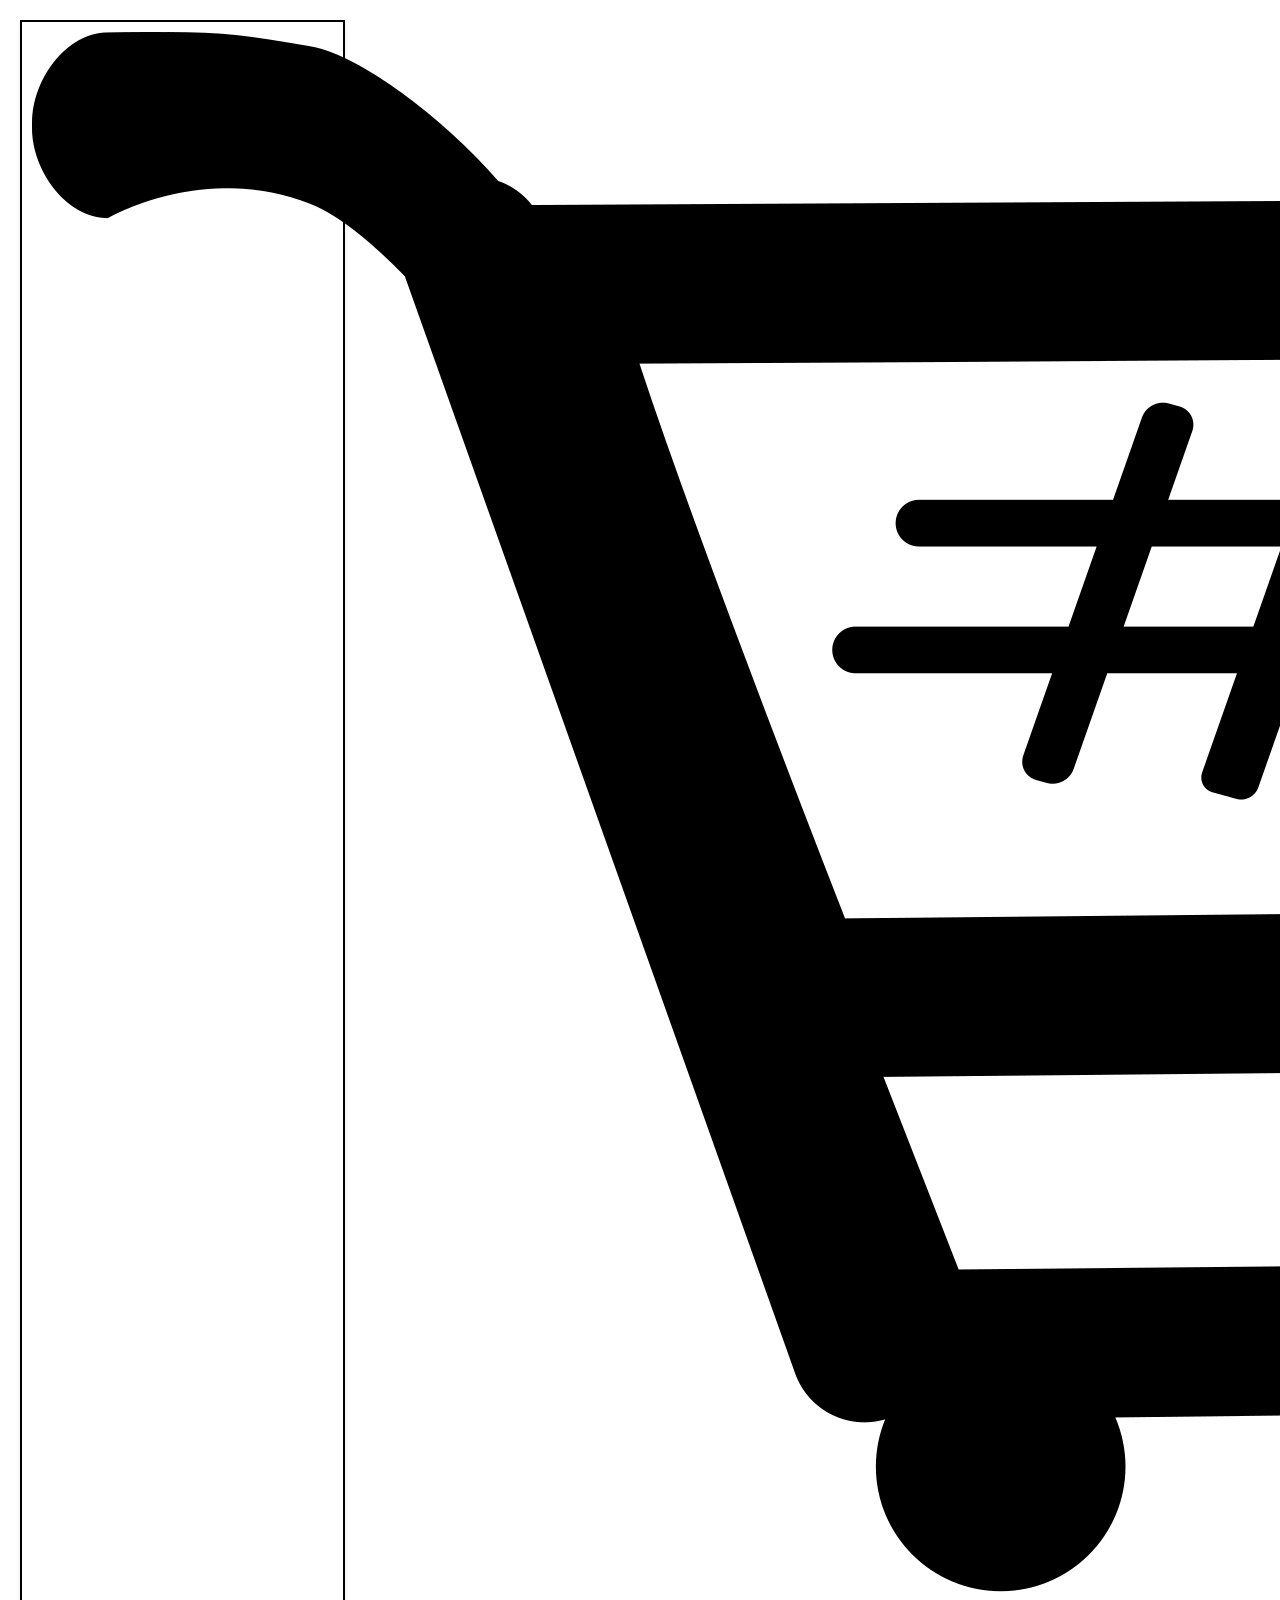
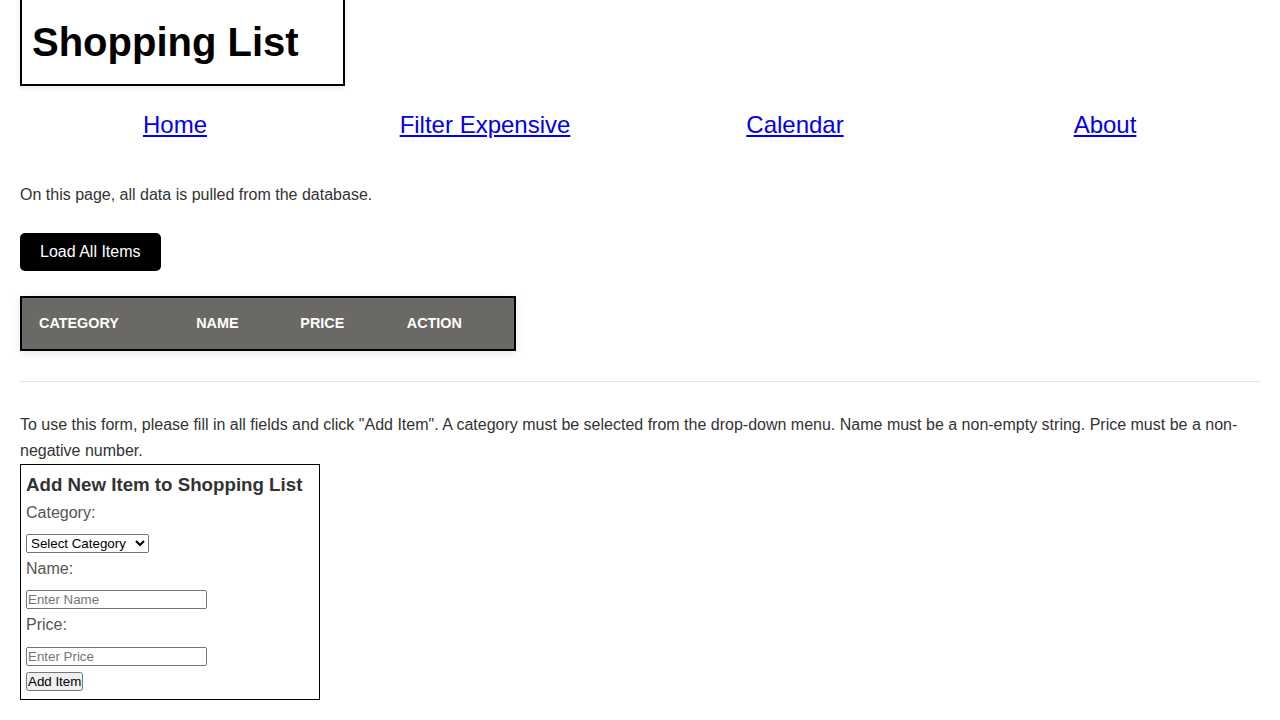
<file: index.html>
<!--

File: index.html

Author: Tyler Fernandez

Date: November 12, 2025

Description: This is the home page for the shopping list website. It provides an overview and navigation to other pages.


-->

<!DOCTYPE html>
<html>
<head>
    <meta charset="utf-8">
    <meta http-equiv="X-UA-Compatible" content="IE=edge">
    <title>Shopping List</title>
    <meta name="description" content="">
    <meta name="viewport" content="width=device-width, initial-scale=1">
    <link rel="stylesheet" href="css/style.css">
    <link href="https://fonts.googleapis.com/css2?family=Roboto:wght@400;500;600&display=swap" rel="stylesheet">
</head>
<body>
    <h1>
        <img src="img/shopping-cart.png" alt="Shopping cart logo" class="site-logo">
        Shopping List
    </h1>

    <nav>
        <ul>
            <li>
                <a href="index.html" class="header-link">Home</a>
                </li>
            <li>
                <a href="filter.html" class="header-link">Filter Expensive</a>
            </li>
            <li>
                <a href="calendar.html" class="header-link">Calendar</a>
            </li>
            <li>
                <a href="about.html" class="header-link">About</a>
            </li>
            
        </ul>
      </nav>
      <br>
      <p> On this page, all data is pulled from the database.</p>
      <br>
    <button id="load-data">Load All Items</button>
    <br>

    <table id="items-table">
        <thead>
            <tr>
                <th>Category</th>
                <th>Name</th>
                <th>Price</th>
                <th>Action</th>
            </tr>
        </thead>
        <tbody id="items-body">
        </tbody>
    </table>

    <hr>
    <p>To use this form, please fill in all fields and click "Add Item". A category must be selected from the drop-down menu.
         Name must be a non-empty string. Price must be a non-negative number.
        
    </p>
    <div class="form-container">
        <h3>Add New Item to Shopping List</h3>
        <form id="add-item-form">
            <label for="id">Category:</label>
            <select id="id" name="id">
                <option value="">Select Category</option>
                <option value="Food">Food</option>
                <option value="Clothing">Clothing</option>
                <option value="Cosmetics">Cosmetics</option>
                <option value="Hygiene">Hygiene</option>
                <option value="Household Items">Household Items</option>
            </select>
            <label for="name">Name:</label>
            <input type="text" id="name" name="name" placeholder="Enter Name">
            <label for="price">Price:</label>
            <input type="number" id="price" name="price" placeholder="Enter Price" min="0" step="any">
            <br>
            <button type="submit">Add Item</button>
        </form>
    </div>

    <script>
        function loadItems() {
            let xhr = new XMLHttpRequest();
            xhr.open("GET", "https://wnuj910c85.execute-api.us-west-1.amazonaws.com/items");
            xhr.addEventListener("load", function () {
                if (xhr.status === 200) {
                    let items = JSON.parse(xhr.responseText);
                    let tbody = document.getElementById("items-body");
                    tbody.innerHTML = ""; 
                    if (!Array.isArray(items)) {
                        items = [items];
                    }

                    items.forEach(item => {
                        let row = document.createElement("tr");
                        row.innerHTML = `
                            <td>${item.id}</td>
                            <td>${item.name}</td>
                            <td>${item.price}</td>
                            <td><button onclick="deleteItem('${item.id}')">Delete</button></td>
                        `;
                        tbody.appendChild(row);
                    });
                } else {
                    alert("Error loading items: " + xhr.statusText);
                }
            });
            xhr.send();
        }

        document.getElementById("load-data").onclick = loadItems;

        document.getElementById("add-item-form").onsubmit = function (event) {
            event.preventDefault(); 

            let id = document.getElementById("id").value;
            let name = document.getElementById("name").value;
            let price = parseFloat(document.getElementById("price").value);

            if (!id || !name || isNaN(price)) {
                alert("Please fill in all fields correctly.");
                return;
            }

            if (price < 0) {
                alert("Price cannot be negative.");
                return;
            }

            let xhr = new XMLHttpRequest();
            xhr.open("PUT", "https://wnuj910c85.execute-api.us-west-1.amazonaws.com/items");
            xhr.setRequestHeader("Content-Type", "application/json");
            xhr.addEventListener("load", function () {
                if (xhr.status === 200) {
                    alert("Item added successfully!");
                    loadItems(); 
                    document.getElementById("add-item-form").reset(); 
                } else {
                    alert("Error adding item: " + xhr.statusText);
                }
            });
            xhr.send(JSON.stringify({
                id: id,
                name: name,
                price: price
            }));
        };


        function deleteItem(id) {
            let xhr = new XMLHttpRequest();
            xhr.open("DELETE", `https://wnuj910c85.execute-api.us-west-1.amazonaws.com/items/${id}`);
            xhr.setRequestHeader("Content-Type", "application/json");
            
            xhr.addEventListener("load", function () {
                console.log("DELETE Response Status:", xhr.status);
                console.log("DELETE Response Text:", xhr.responseText);
                if (xhr.status === 200 || xhr.status === 204) {
                    alert("Item deleted successfully!");
                    loadItems(); 
                } else {
                    alert("Error deleting item: " + xhr.status + " - " + xhr.statusText + " - " + xhr.responseText);
                }
            });

            xhr.addEventListener("error", function () {
                console.log("DELETE Request Failed:", xhr.status, xhr.statusText);
                alert("DELETE request failed: Network error or CORS issue.");
            });

            xhr.send();
        }
    </script>
</body>
</html>
</file>
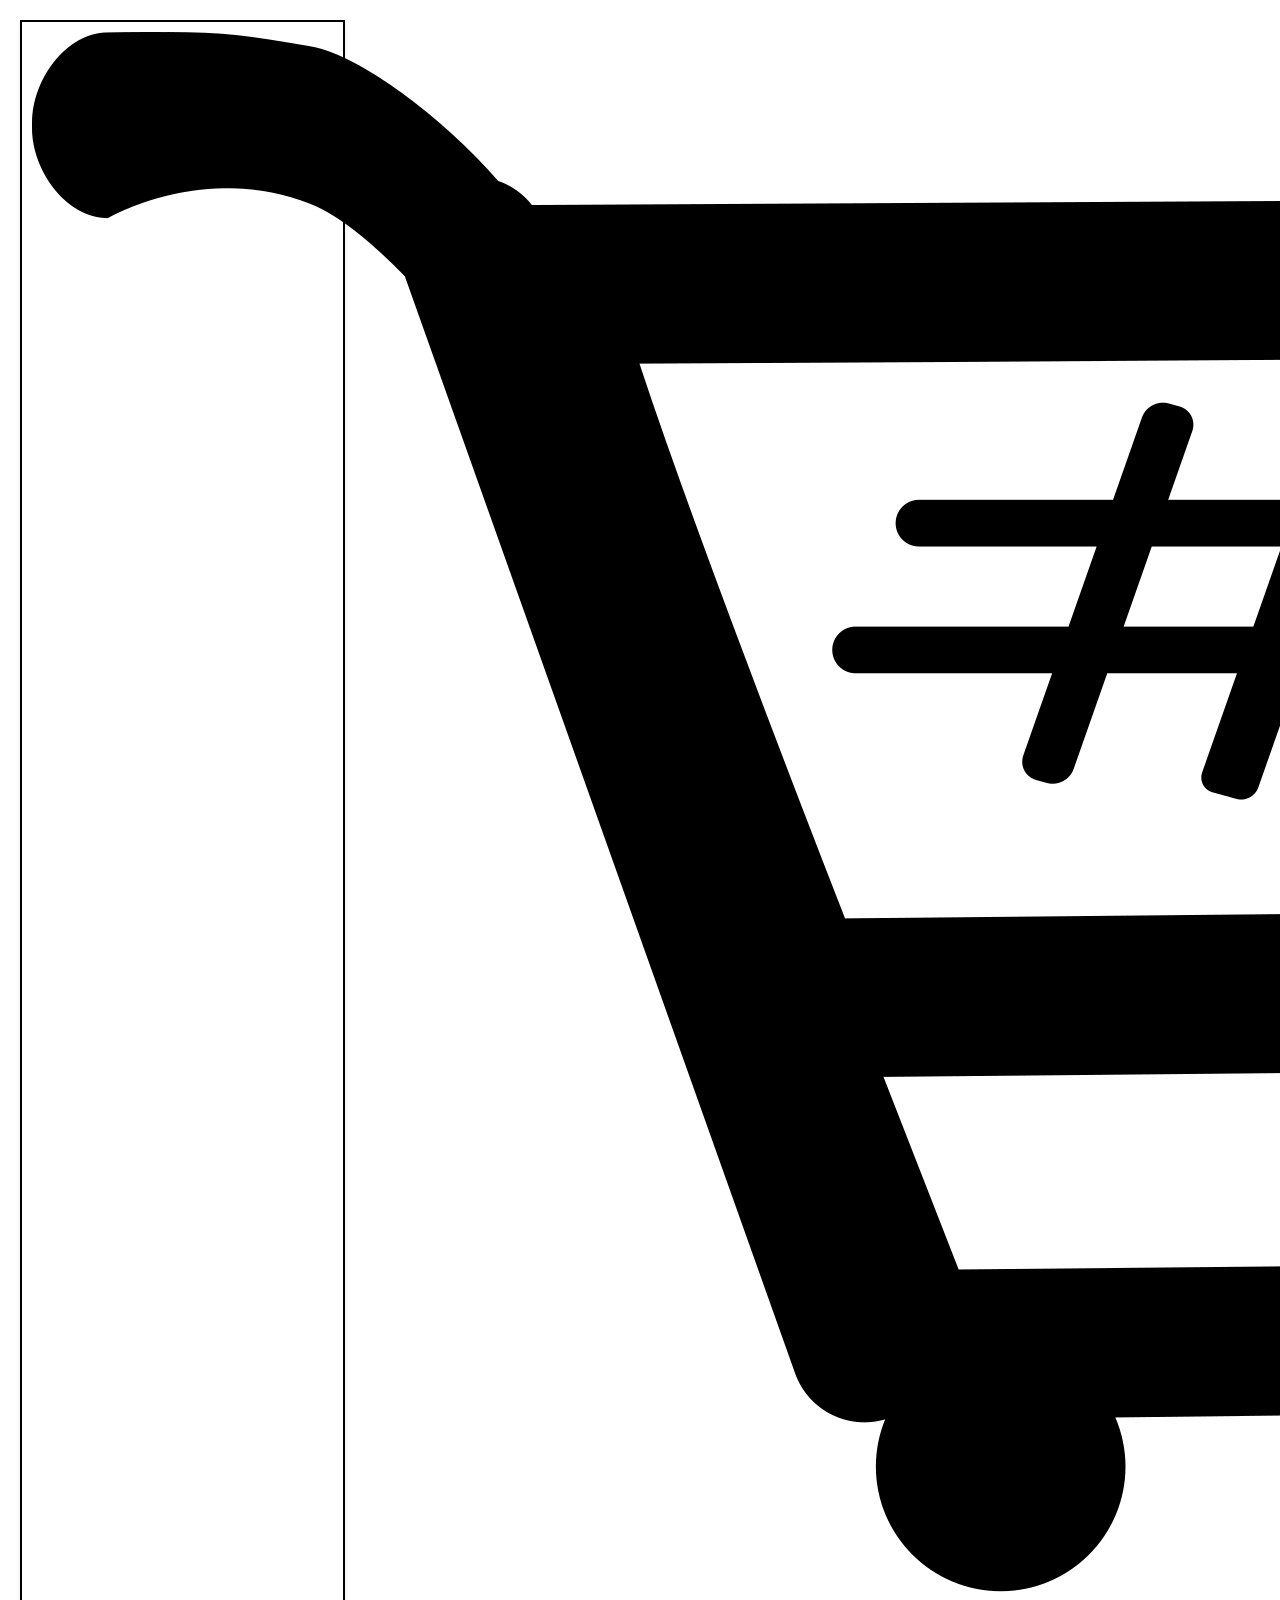
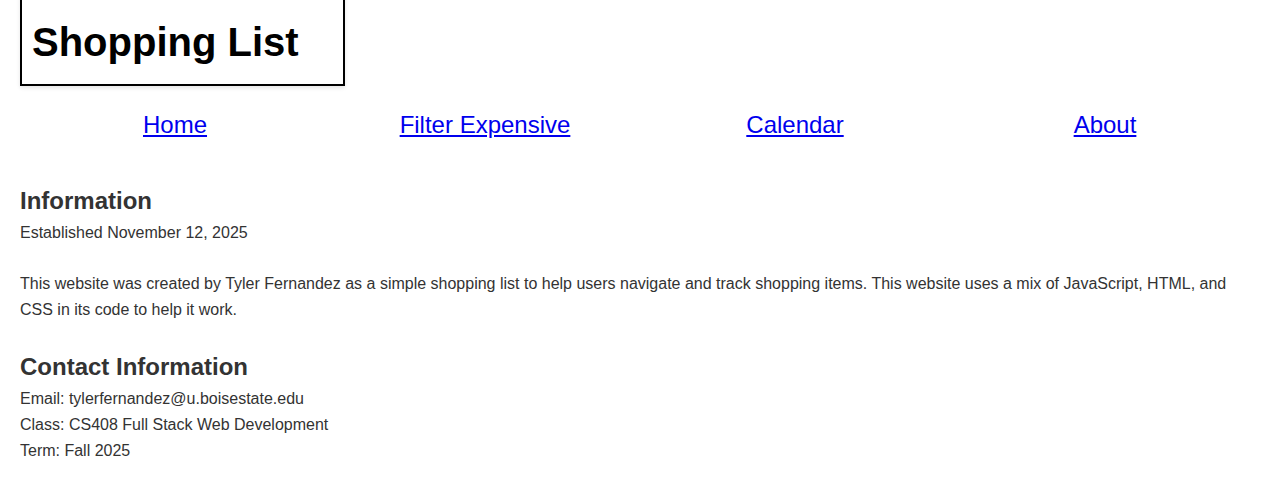
<file: about.html>
<!--

File: about.html

Author: Tyler Fernandez

Date: November 12, 2025

Description: This is the about page for the shopping list website. It provides information about the website and its creator.


-->

<!DOCTYPE html>
<html>
<head>
    <meta charset="utf-8">
    <meta http-equiv="X-UA-Compatible" content="IE=edge">
    <title>Shopping List</title>
    <meta name="description" content="">
    <meta name="viewport" content="width=device-width, initial-scale=1">
    <link rel="stylesheet" href="css/style.css">
    <link href="https://fonts.googleapis.com/css2?family=Roboto:wght@400;500;600&display=swap" rel="stylesheet">
</head>
<body>
    <h1>
        <img src="img/shopping-cart.png" alt="Shopping cart logo" class="site-logo">
        Shopping List
    </h1>

    <nav>
        <ul>
            <li>
                <a href="index.html" class="header-link">Home</a>
                </li>
            <li>
                <a href="filter.html" class="header-link">Filter Expensive</a>
            </li>
            <li>
                <a href="calendar.html" class="header-link">Calendar</a>
            </li>
            <li>
                <a href="about.html" class="header-link">About</a>
            </li>
            
        </ul>
      </nav>
      <br>



    <h2>Information</h2>
    <p>Established November 12, 2025</p>
    <br>
    <p> This website was created by Tyler Fernandez as a simple shopping list to help users navigate and track
        shopping items. This website uses a mix of JavaScript, HTML, and CSS in its code to help it work.

    <br>
    <br>
    <h2>Contact Information</h2>
    <p>Email: tylerfernandez@u.boisestate.edu</p>
    <p>Class: CS408 Full Stack Web Development</p>
    <p>Term: Fall 2025</p>

</body>
</html>
</file>
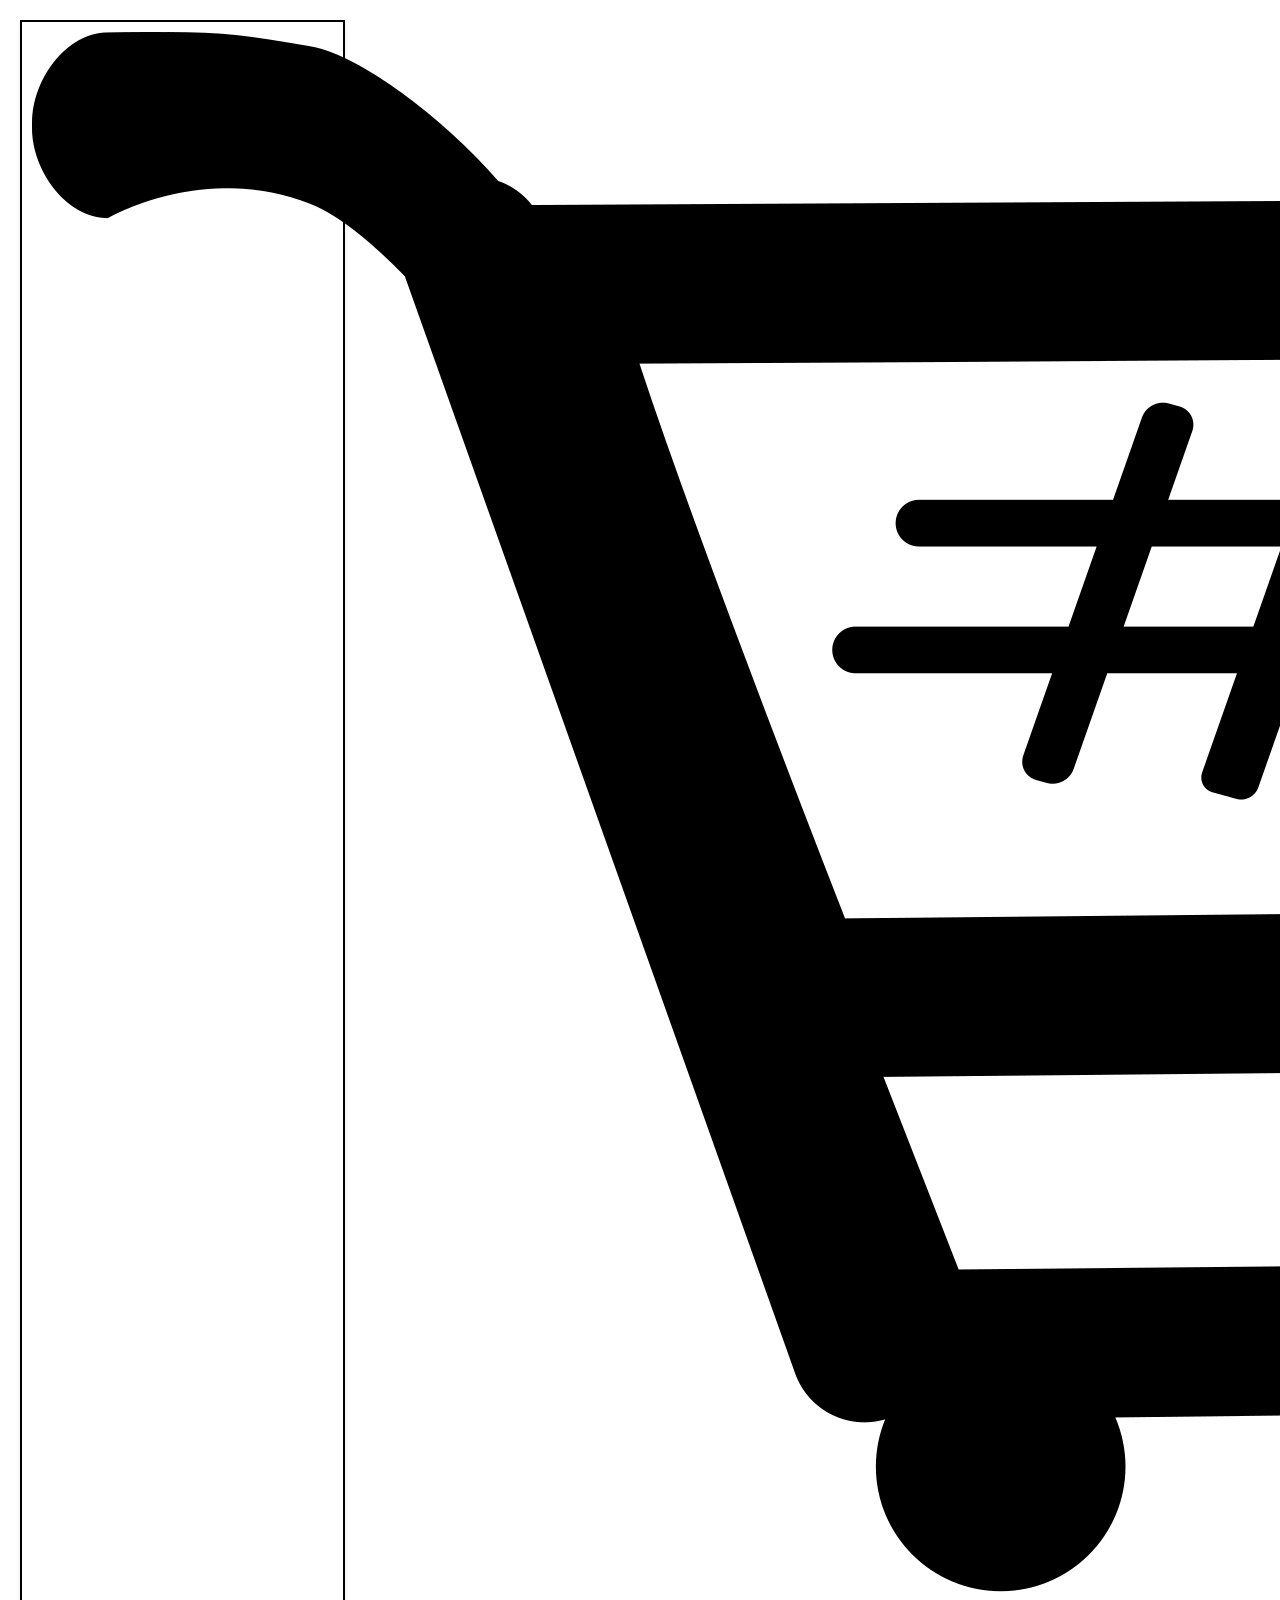
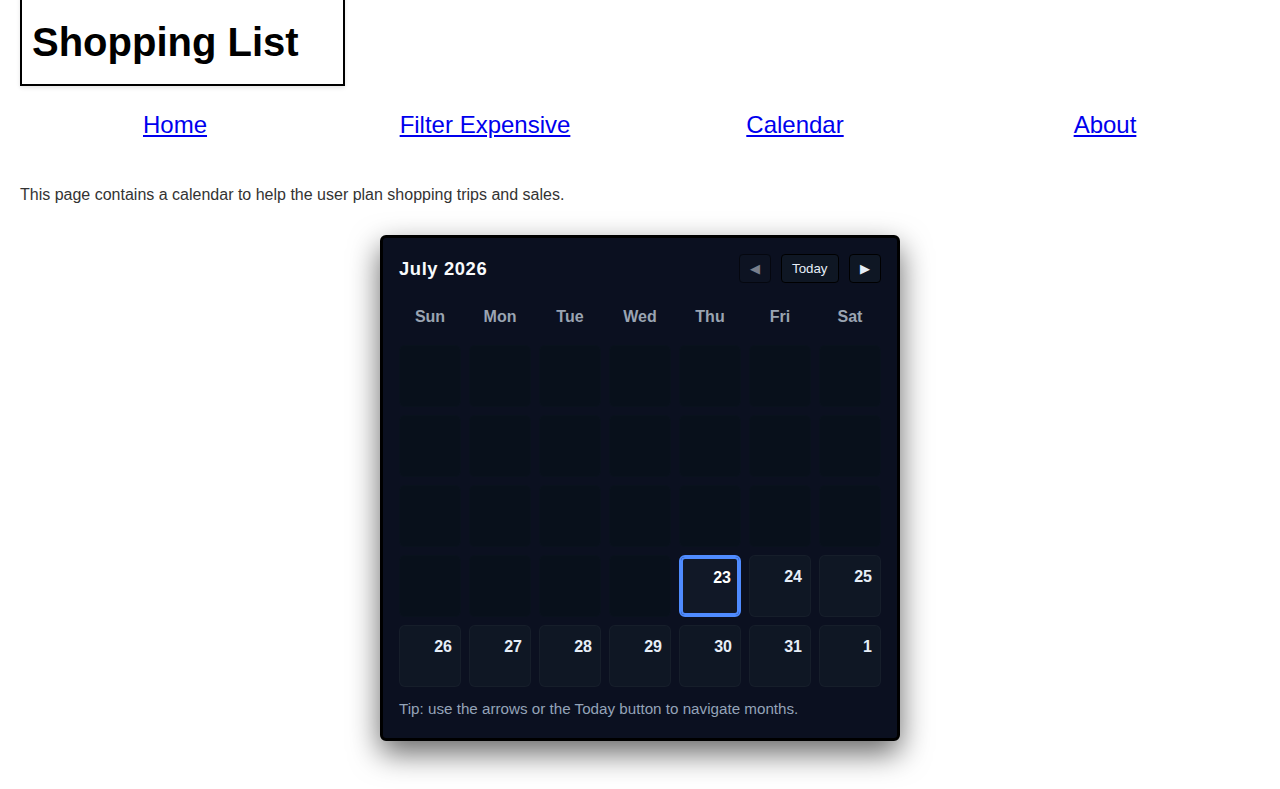
<file: calendar.html>
<!doctype html>
<html>
<head>
  <meta charset="utf-8">
  <meta name="viewport" content="width=device-width,initial-scale=1">
  <title>Calendar - Shopping List</title>
  <link rel="stylesheet" href="css/style.css">
  <style>
    /* Dark, rigid calendar styling */
    .calendar-wrapper {
      max-width: 520px;
      margin: 28px auto;
      padding: 16px;
      border-radius: 6px;
      background: #0b1020; /* deep charcoal */
      box-shadow: 0 12px 30px rgba(0,0,0,0.6);
      border: 3px solid #000; /* solid black border for rigidity */
      color: #e6eef8;
    }

    .calendar-header {
      display:flex;
      align-items:center;
      justify-content:space-between;
      gap:12px;
      margin-bottom:12px;
    }

    .month-label {
      font-size:1.15rem;
      font-weight:700;
      color:#f8fafc;
      letter-spacing:0.6px;
    }

    .month-controls button {
      background: #0f1724; /* slightly lighter than wrapper */
      border: 1px solid #000; /* rigid border */
      color: #e6eef8;
      padding:6px 10px;
      margin-left:6px;
      border-radius:4px; /* small radius for rigid look */
      cursor:pointer;
      box-shadow:none;
    }

    .month-controls button:hover{ opacity:0.95; transform: translateY(-1px); }

    .month-controls button[disabled] {
      opacity: 0.5;
      cursor: not-allowed;
      transform: none;
    }

    .calendar-grid {
      display: grid;
      grid-template-columns: repeat(7, 1fr);
      gap:8px;
      align-items:stretch;
    }

    .weekday {
      text-align:center;
      font-weight:700;
      color:#9aa4b2;
      padding:8px 6px;
      background:transparent;
    }

    .day {
      min-height:62px;
      background: #0f1724; /* flat dark cell */
      border-radius: 6px;
      padding:8px;
      color:#e6eef8;
      display:flex;
      align-items:flex-start;
      justify-content:flex-end;
      font-weight:700;
      border: 1px solid rgba(255,255,255,0.03);
    }

    .day.inactive {
      color:#475569;
      background: #07111a;
      border: 1px solid rgba(255,255,255,0.01);
      font-weight:600;
      opacity:0.75;
    }

    .day.today {
      background: #111827; /* dark blue/gray */
      color: #fff;
      box-shadow: 0 0 0 2px #4f8bff inset; /* solid inner ring */
      border: 2px solid #4f8bff; /* visible border for today */
    }

    .calendar-note { margin-top:10px; color:#94a3b8; font-size:0.95rem; }
  </style>
</head>
<body>
    <h1>
        <img src="img/shopping-cart.png" alt="Shopping cart logo" class="site-logo">
        Shopping List
    </h1>
    <nav>
        <ul>
            <li>
                <a href="index.html" class="header-link">Home</a>
                </li>
            <li>
                <a href="filter.html" class="header-link">Filter Expensive</a>
            </li>
            <li>
                <a href="calendar.html" class="header-link">Calendar</a>
            </li>
            <li>
                <a href="about.html" class="header-link">About</a>
            </li>
            
        </ul>
    </nav>
    <br>
    <p>This page contains a calendar to help the user plan shopping trips and sales.</p>
  <div class="calendar-wrapper">
    <div class="calendar-header">
      <div class="month-label" id="monthLabel">Month Year</div>
      <div class="month-controls">
        <button id="prevMonth" aria-label="Previous month">◀</button>
        <button id="todayBtn" aria-label="Go to today">Today</button>
        <button id="nextMonth" aria-label="Next month">▶</button>
      </div>
    </div>

    <div class="calendar-grid" id="calendarGrid">
      <!-- Weekday labels -->
      <div class="weekday">Sun</div>
      <div class="weekday">Mon</div>
      <div class="weekday">Tue</div>
      <div class="weekday">Wed</div>
      <div class="weekday">Thu</div>
      <div class="weekday">Fri</div>
      <div class="weekday">Sat</div>
      <!-- Days will be injected here -->
    </div>

    <div class="calendar-note">Tip: use the arrows or the Today button to navigate months.</div>
  </div>

  <script>
    (function() {
      const monthLabel = document.getElementById('monthLabel');
      const grid = document.getElementById('calendarGrid');
      const prevBtn = document.getElementById('prevMonth');
      const nextBtn = document.getElementById('nextMonth');
      const todayBtn = document.getElementById('todayBtn');

      let viewDate = new Date(); // current viewing date (month/year)

      function startOfMonth(d){ return new Date(d.getFullYear(), d.getMonth(), 1); }
      function daysInMonth(d){ return new Date(d.getFullYear(), d.getMonth()+1, 0).getDate(); }

      function render() {
        // update label
        const opts = { month: 'long', year: 'numeric' };
        monthLabel.textContent = viewDate.toLocaleDateString(undefined, opts);

        // clear previous day cells (keep weekday labels)
        const children = Array.from(grid.children).slice(7);
        children.forEach(c => c.remove());

        const first = startOfMonth(viewDate);
        const startWeekday = first.getDay(); // 0=Sun
        const totalDays = daysInMonth(viewDate);

        // build total slots including leading and trailing days
        const totalCells = startWeekday + totalDays;
        const remainder = totalCells % 7 === 0 ? 0 : (7 - (totalCells % 7));
        const totalSlots = totalCells + remainder;

        const today = new Date();
        // iterate slots and compute actual date for each slot
        for (let slot = 0; slot < totalSlots; slot++){
          const dayNumber = slot - startWeekday + 1; // may be <=0 or > totalDays
          const cellDate = new Date(viewDate.getFullYear(), viewDate.getMonth(), dayNumber);

          const cell = document.createElement('div');
          // if the date is before today, show an empty placeholder (remove past dates)
          if (cellDate < new Date(today.getFullYear(), today.getMonth(), today.getDate())){
            cell.className = 'day inactive';
            cell.textContent = '';
          } else {
            cell.className = 'day';
            // show day number for this date
            cell.textContent = cellDate.getDate();
            // highlight today
            if (cellDate.getFullYear() === today.getFullYear() && cellDate.getMonth() === today.getMonth() && cellDate.getDate() === today.getDate()){
              cell.classList.add('today');
            }
          }

          grid.appendChild(cell);
        }

          // enable/disable prev button: only enable if viewing a month after the current month
          if (prevBtn) {
            const viewYear = viewDate.getFullYear();
            const viewMonth = viewDate.getMonth();
            const todayYear = today.getFullYear();
            const todayMonth = today.getMonth();
            const isAfter = (viewYear > todayYear) || (viewYear === todayYear && viewMonth > todayMonth);
            prevBtn.disabled = !isAfter;
          }
      }

      // previous month navigation: only works when enabled (i.e., user is ahead of current month)
      if (prevBtn) {
        prevBtn.addEventListener('click', function(){
          // prevent moving back past today
          const today = new Date();
          const newView = new Date(viewDate.getFullYear(), viewDate.getMonth() - 1, 1);
          // allow if newView is after or equal to current month
          const newYear = newView.getFullYear();
          const newMonth = newView.getMonth();
          const todayYear = today.getFullYear();
          const todayMonth = today.getMonth();
          const canGoBack = (newYear > todayYear) || (newYear === todayYear && newMonth >= todayMonth);
          if (canGoBack) {
            viewDate = newView;
            render();
          }
        });
      }

      nextBtn.addEventListener('click', function(){
        viewDate = new Date(viewDate.getFullYear(), viewDate.getMonth() + 1, 1);
        render();
      });

      todayBtn.addEventListener('click', function(){
        viewDate = new Date();
        render();
      });

      // initial render
      render();
    })();
  </script>
</body>
</html>
</file>
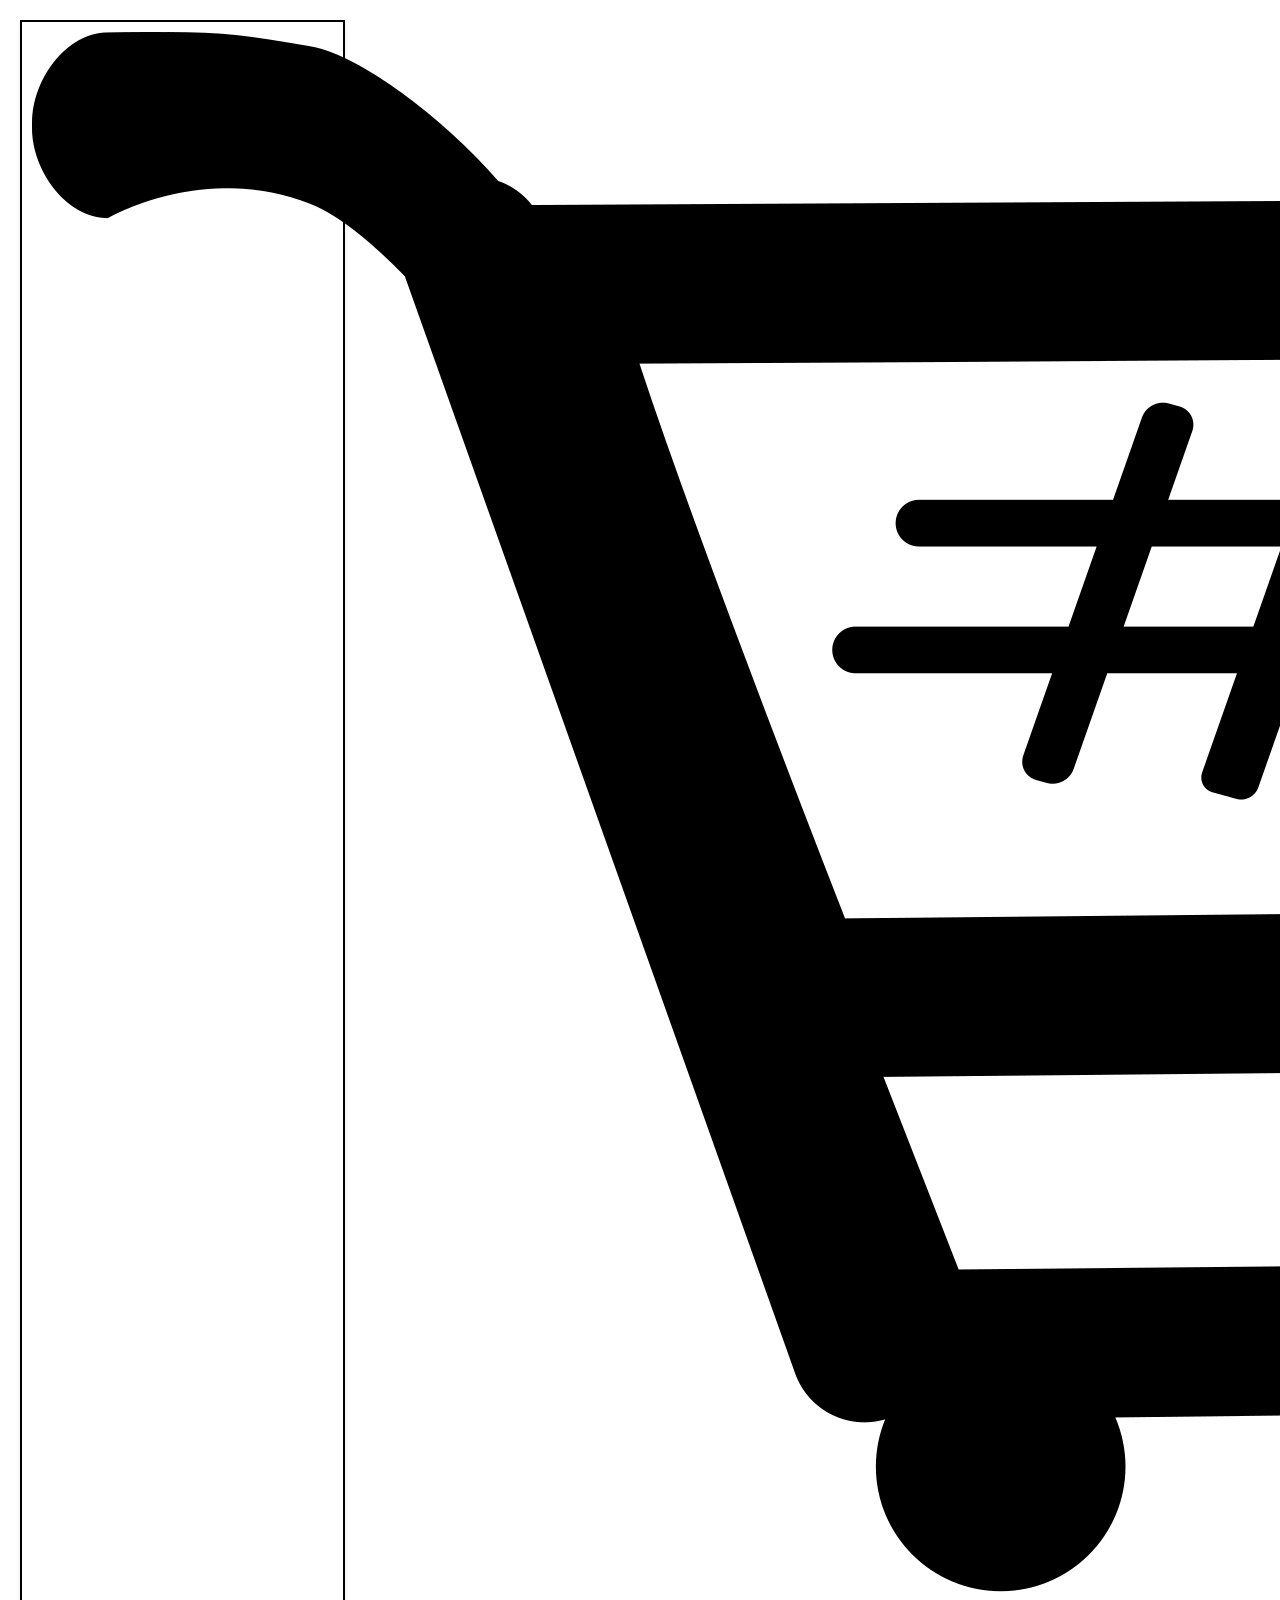
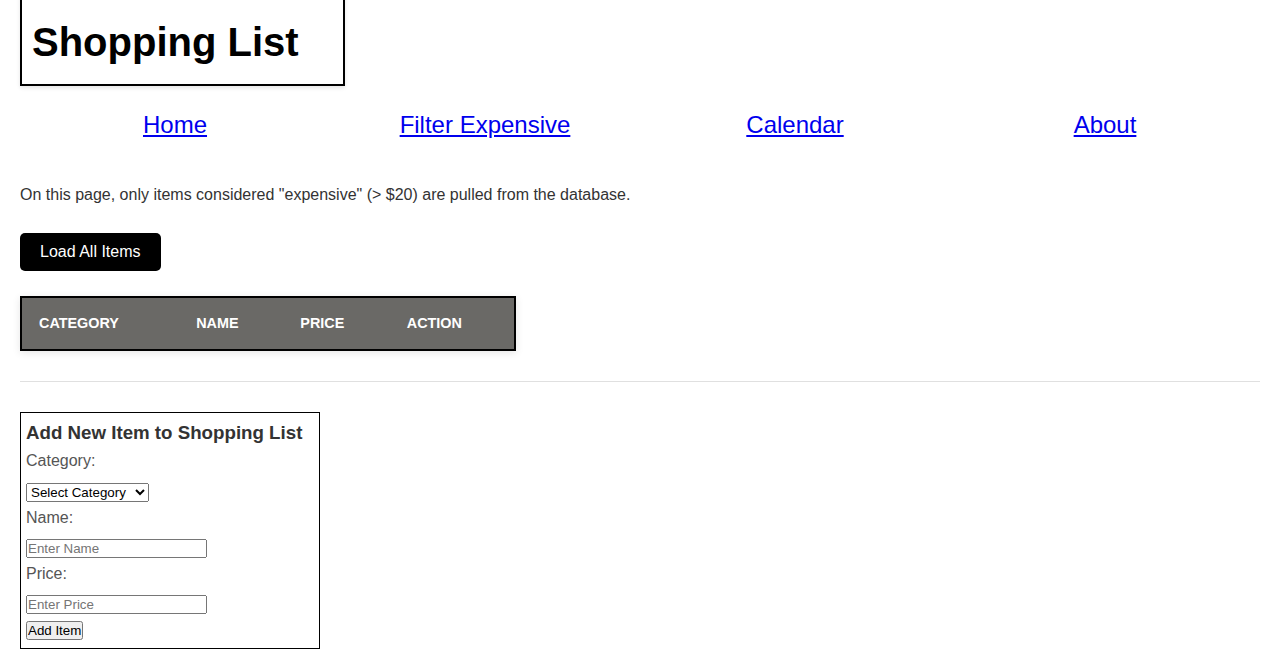
<file: filter.html>
<!--

File: filter.html

Author: Tyler Fernandez

Date: November 12, 2025

Description: This is the filter page for the shopping list website. It allows users to view and manage items that are considered expensive (price > $20).


-->


<!DOCTYPE html>
<html>
<head>
    <meta charset="utf-8">
    <meta http-equiv="X-UA-Compatible" content="IE=edge">
    <title>Shopping List</title>
    <meta name="description" content="">
    <meta name="viewport" content="width=device-width, initial-scale=1">
    <link rel="stylesheet" href="css/style.css">
    <link href="https://fonts.googleapis.com/css2?family=Roboto:wght@400;500;600&display=swap" rel="stylesheet">
</head>
<body>
    <h1>
        <img src="img/shopping-cart.png" alt="Shopping cart logo" class="site-logo">
        Shopping List
    </h1>

    <nav>
        <ul>
            <li>
                <a href="index.html" class="header-link">Home</a>
                </li>
            <li>
                <a href="filter.html" class="header-link">Filter Expensive</a>
            </li>
            <li>
                <a href="calendar.html" class="header-link">Calendar</a>
            </li>
            <li>
                <a href="about.html" class="header-link">About</a>
            </li>
            
        </ul>
      </nav>
      <br>

      <p> On this page, only items considered "expensive" (> $20) are pulled from the database.</p>
      <br>
    <button id="load-data">Load All Items</button>
    <br>

    <table id="items-table">
        <thead>
            <tr>
                <th>Category</th>
                <th>Name</th>
                <th>Price</th>
                <th>Action</th>
            </tr>
        </thead>
        <tbody id="items-body">
        </tbody>
    </table>

    <hr>



    <div class="form-container">
        <h3>Add New Item to Shopping List</h3>
        <form id="add-item-form">
            <label for="id">Category:</label>
            <select id="id" name="id">
                <option value="">Select Category</option>
                <option value="Food">Food</option>
                <option value="Clothing">Clothing</option>
                <option value="Cosmetics">Cosmetics</option>
                <option value="Hygiene">Hygiene</option>
                <option value="Household Items">Household Items</option>
            </select>
            <label for="name">Name:</label>
            <input type="text" id="name" name="name" placeholder="Enter Name">
            <label for="price">Price:</label>
            <input type="number" id="price" name="price" placeholder="Enter Price" min="0" step="any">
            <br>
            <button type="submit">Add Item</button>
        </form>
    </div>

    <script>
        function loadItems() {
            let xhr = new XMLHttpRequest();
            xhr.open("GET", "https://wnuj910c85.execute-api.us-west-1.amazonaws.com/items");
            xhr.addEventListener("load", function () {
                if (xhr.status === 200) {
                    let items = JSON.parse(xhr.responseText);
                    let tbody = document.getElementById("items-body");
                    tbody.innerHTML = ""; 
                    if (!Array.isArray(items)) {
                        items = [items];
                    }

                    items.forEach(item => {
                        if (item.price > 20) {

                            let row = document.createElement("tr");
                            row.innerHTML = `
                                <td>${item.id}</td>
                                <td>${item.name}</td>
                                <td>${item.price}</td>
                                <td><button onclick="deleteItem('${item.id}')">Delete</button></td>
                            `;
                            tbody.appendChild(row);
                        }
                    });
                } else {
                    alert("Error loading items: " + xhr.statusText);
                }
            });
            xhr.send();
        }

        document.getElementById("load-data").onclick = loadItems;

        document.getElementById("add-item-form").onsubmit = function (event) {
            event.preventDefault(); 

            let id = document.getElementById("id").value;
            let name = document.getElementById("name").value;
            let price = parseFloat(document.getElementById("price").value);

            if (!id || !name || isNaN(price)) {
                alert("Please fill in all fields correctly.");
                return;
            }

            let xhr = new XMLHttpRequest();
            xhr.open("PUT", "https://wnuj910c85.execute-api.us-west-1.amazonaws.com/items");
            xhr.setRequestHeader("Content-Type", "application/json");
            xhr.addEventListener("load", function () {
                if (xhr.status === 200) {
                    alert("Item added successfully!");
                    loadItems(); 
                    document.getElementById("add-item-form").reset(); 
                } else {
                    alert("Error adding item: " + xhr.statusText);
                }
            });
            xhr.send(JSON.stringify({
                id: id,
                name: name,
                price: price
            }));
        };


        function deleteItem(id) {
            let xhr = new XMLHttpRequest();
            xhr.open("DELETE", `https://wnuj910c85.execute-api.us-west-1.amazonaws.com/items/${id}`);
            xhr.setRequestHeader("Content-Type", "application/json");
            
            xhr.addEventListener("load", function () {
                console.log("DELETE Response Status:", xhr.status);
                console.log("DELETE Response Text:", xhr.responseText);
                if (xhr.status === 200 || xhr.status === 204) {
                    alert("Item deleted successfully!");
                    loadItems(); 
                } else {
                    alert("Error deleting item: " + xhr.status + " - " + xhr.statusText + " - " + xhr.responseText);
                }
            });

            xhr.addEventListener("error", function () {
                console.log("DELETE Request Failed:", xhr.status, xhr.statusText);
                alert("DELETE request failed: Network error or CORS issue.");
            });

            xhr.send();
        }
    </script>
</body>
</html>
</file>
<file: css/style.css>
* {
  margin: 0;
  padding: 0;
  box-sizing: border-box;
}

body {
  font-family: 'Arial', 'sans-serif';
  background-color: #ffffff; 
  color: #333; 
  padding: 20px;
  line-height: 1.6;
}

h1 {
  border: 2px solid #000000; 
  padding: 10px;
  background-color: #ffffff; 
  box-shadow: 0 2px 4px rgba(0, 0, 0, 0.1); 
  margin-bottom: 20px;
  font-size: 2.5rem; 
  color: #000000; 
  max-width: 325px;
}

#load-data {
  background-color: #000000; 
  color: white;
  border: none;
  padding: 10px 20px;
  font-size: 1rem;
  border-radius: 5px;
  cursor: pointer;
  transition: background-color 0.3s ease;
  display: block;
}

#load-data:hover {
  background-color: #6a6966; 
}

table {
  width: 40%;
  max-width: 800px; 
  background-color: #6a6966; 
  box-shadow: 0 2px 8px rgba(0, 0, 0, 0.1); 
  overflow: hidden; 
  border: 2px solid black;
}

th, td {
  padding: 12px 15px;
  text-align: left;
  color: white;
  font-size: 1.1rem;
}

th {
  background-color: #6a6966; 
  color: white;
  font-weight: 600;
  text-transform: uppercase;
  font-size: 0.9rem;
}

tr:nth-child(even) {
  background-color: #f9f9f9; 
}

tr:hover {
  background-color: #000000; 
}

td button {
  background-color: #e74c3c; 
  color: white;
  border: none;
  padding: 6px 12px;
  border-radius: 4px;
  cursor: pointer;
  transition: background-color 0.3s ease;
}

td button:hover {
  background-color: #c0392b; 
}

.form-container {
  max-width: 300px;
  border: 1px solid black;
  padding: 5px;
}

.form-container label {
  display: block;
  margin-bottom: 5px;
  font-weight: 500;
  color: #555;
}

hr {
  border: 0;
  height: 1px;
  background: #e0e0e0;
  margin: 30px 0;
}

nav {
  height: 50px;
  flex: 100%;
  display: flex;
  
}

nav ul {
  padding: 0;
  list-style-type: none;
  flex: 2;
  display: flex;
  
}

nav li {
  display: inline;
  text-align: center;
  flex: 1;
  
}

li {
  font-size: 1.5em;
  
}
</file>
